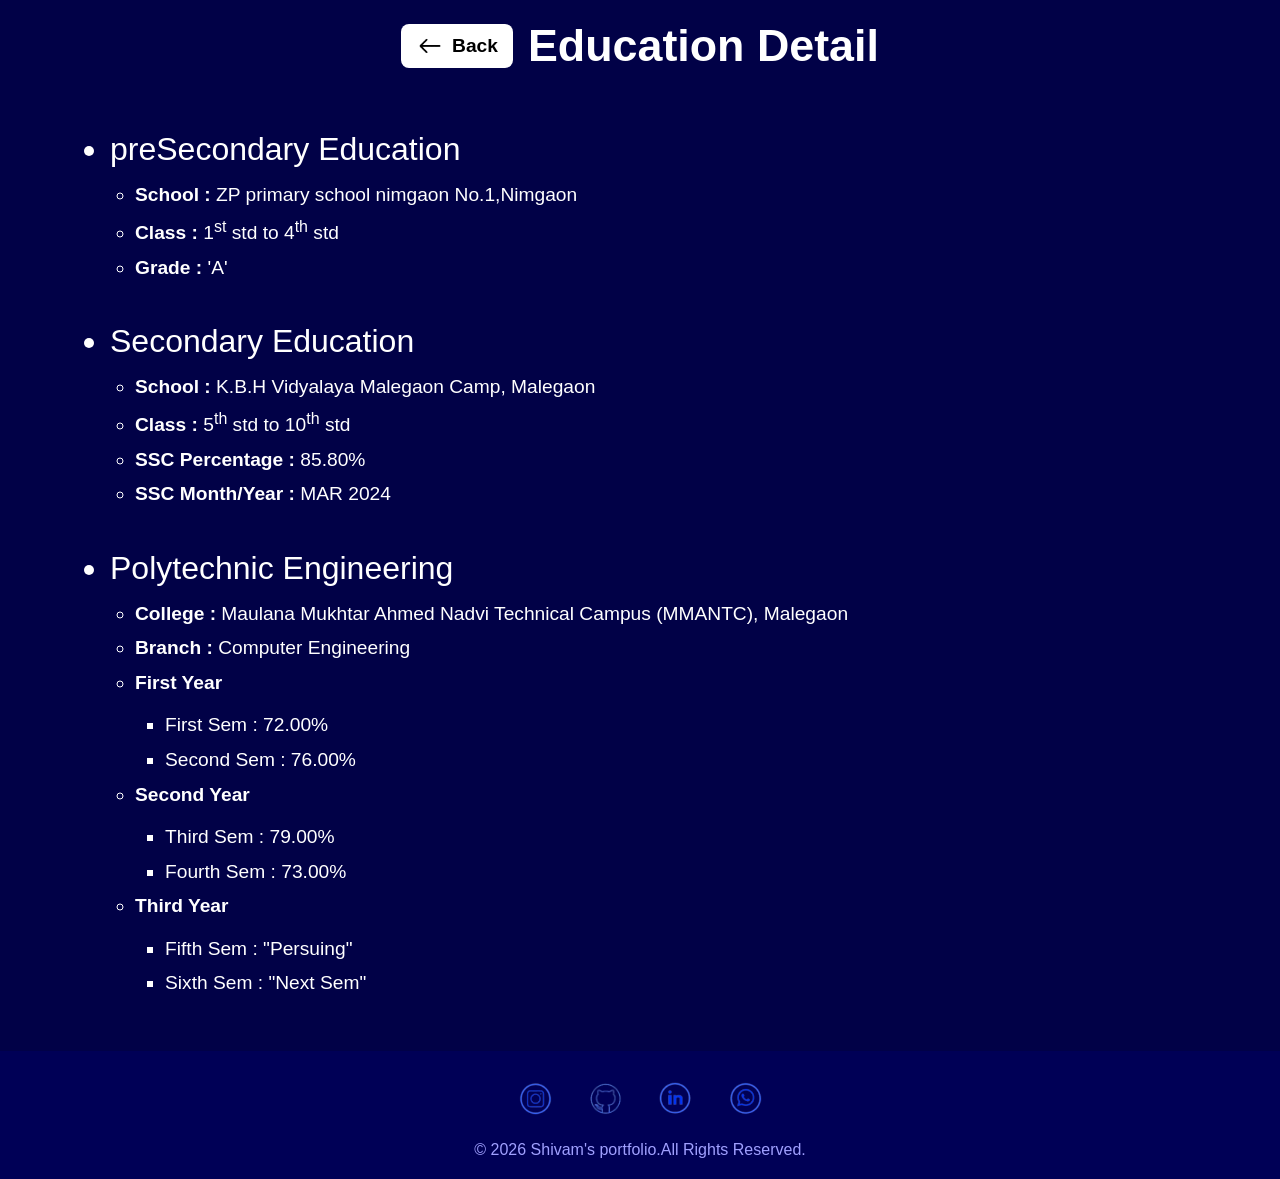
<file: Education.html>
<!DOCTYPE html>
<html lang="en">

<head>
  <meta charset="UTF-8">
  <meta name="viewport" content="width=device-width, initial-scale=1.0">
  <title>Education</title>
  <link rel="Stylesheet" href="eduStyle.css">
</head>

<body>
  <div class="Back">

    <a href="index.html">
      <div class="backBtn">
        <img src="arrow.png" alt="Back">
        <h2>Back</h2>
      </div>
    </a>
    <h1 class="h1">Education Detail</h1>
  </div>
  <ul class="educ">
    <li class="school">preSecondary Education</li>
    <ul class="pre">
      <li><b>School :</b> ZP primary school nimgaon No.1,Nimgaon</li>
      <li><b>Class :</b> 1<sup>st</sup> std to 4<sup>th</sup> std</li>
      <li><b>Grade :</b> 'A'</li>
    </ul><br>
    <li class="school">Secondary Education</li>
    <ul class="pre">
      <li><b>School :</b> K.B.H Vidyalaya Malegaon Camp, Malegaon</li>
      <li><b>Class :</b> 5<sup>th</sup> std to 10<sup>th</sup> std</li>
      <li><b>SSC Percentage :</b> 85.80%</li>
      <li><b>SSC Month/Year :</b> MAR 2024</li>
    </ul><br>
    <li class="school">Polytechnic Engineering</li>
    <ul class="pre">
      <li><b>College :</b> Maulana Mukhtar Ahmed Nadvi Technical Campus (MMANTC), Malegaon</li>
      <li><b>Branch :</b> Computer Engineering</li>
      <li><b>First Year</b></li>
      <ul class="sem">
        <li>First Sem : 72.00%</li>
        <li>Second Sem : 76.00%</li>
      </ul>
      <li><b>Second Year</b></li>
      <ul class="sem">
        <li>Third Sem : 79.00%</li>
        <li>Fourth Sem : 73.00%</li>
      </ul>
      <li><b>Third Year</b></li>
      <ul class="sem">
        <li>Fifth Sem : "Persuing"</li>
        <li>Sixth Sem : "Next Sem"</li>
      </ul>
    </ul>

  </ul>



  <footer>
    <div class="Social-media">
      <a href="https://www.instagram.com/itz_engr_shivam_hiray?igsh=MXVuMm80YWk2cjhyYQ==">
        <div class="social">
          <img src="insta-removebg-preview.png" id="insta">
        </div>
      </a>
      <a href="https://github.com/Shivam04-max">
        <div class="social">
          <img src="githublogo-removebg-preview.png" id="insta">
        </div>
      </a>
      <a
        href="https://www.linkedin.com/in/shivam-hiray?utm_source=share_via&utm_content=profile&utm_medium=member_android">
        <div class="social">
          <img src="linkedIn-removebg-preview.png" id="insta">
        </div>
      </a>
      <a href="https://whatsapp.com/channel/0029Vau7NBF6WaKuw8DzAH0U">
        <div class="social">
          <img src="whatsapp-removebg-preview.png" id="insta">
        </div>
      </a>
    </div>
    <p style="font-size: 16px;">&copy; 2026 Shivam's portfolio.All Rights Reserved.</p>
  </footer>
</body>

</html>
</file>
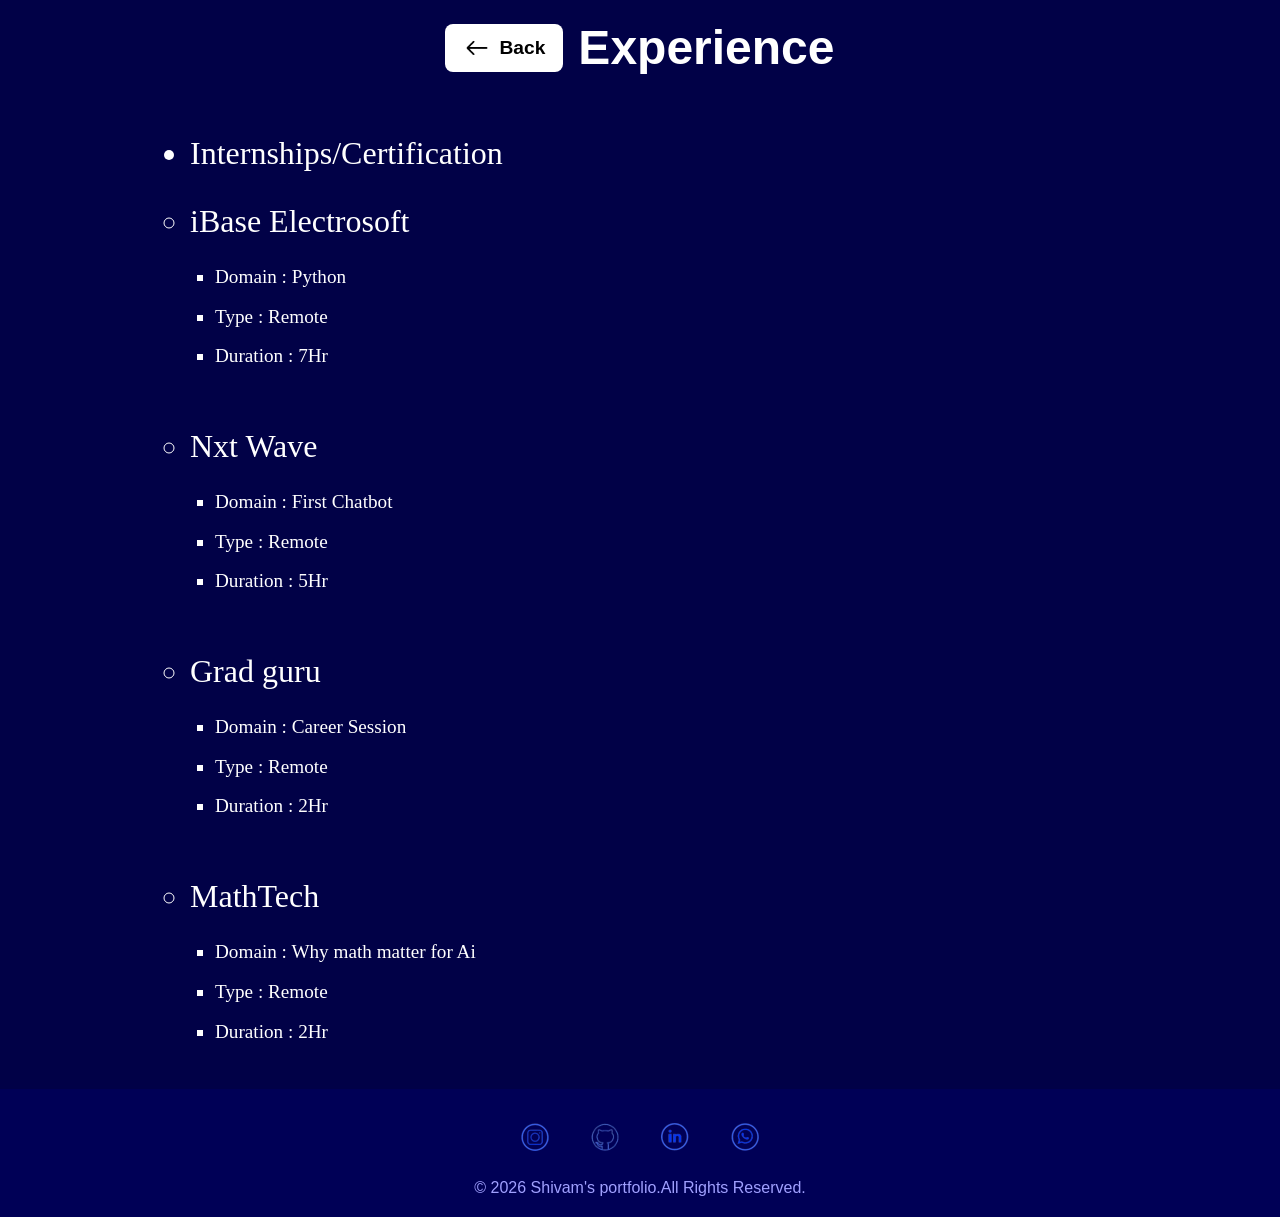
<file: Experience.html>
<!DOCTYPE html>
<html lang="en">

<head>
  <meta charset="UTF-8">
  <meta name="viewport" content="width=device-width, initial-scale=1.0">
  <title>Experience</title>
  <link rel="Stylesheet" href="expStyle.css">
</head>

<body>
  <div class="Back">

    <a href="index.html">
      <div class="backBtn">
        <img src="arrow.png" alt="Back">
        <h2>Back</h2>
      </div>
    </a>
    <h1 class="h1">Experience</h1>
  </div>
  <ul class="experience">
    <li class="Li">Internships/Certification</li>
    <ul>
      <li class="Li">iBase Electrosoft</li>
      <ul class="pre">
        <li>Domain : Python</li>
        <li>Type : Remote</li>
        <li>Duration : 7Hr</li>
      </ul><br>
      <li class="Li">Nxt Wave</li>
      <ul class="pre">
        <li>Domain : First Chatbot</li>
        <li>Type : Remote</li>
        <li>Duration : 5Hr</li>
      </ul><br>
      <li class="Li">Grad guru</li>
      <ul class="pre">
        <li>Domain : Career Session</li>
        <li>Type : Remote</li>
        <li>Duration : 2Hr</li>
      </ul><br>
      <li class="Li">MathTech</li>
      <ul class="pre">
        <li>Domain : Why math matter for Ai</li>
        <li>Type : Remote</li>
        <li>Duration : 2Hr</li>
      </ul>
    </ul>
  </ul>
  <footer>
    <div class="Social-media">
      <a href="https://www.instagram.com/itz_engr_shivam_hiray?igsh=MXVuMm80YWk2cjhyYQ==">
        <div class="social">
          <img src="insta-removebg-preview.png" id="insta">
        </div>
      </a>
      <a href="https://github.com/Shivam04-max">
        <div class="social">
          <img src="githublogo-removebg-preview.png" id="insta">
        </div>
      </a>
      <a
        href="https://www.linkedin.com/in/shivam-hiray?utm_source=share_via&utm_content=profile&utm_medium=member_android">
        <div class="social">
          <img src="linkedIn-removebg-preview.png" id="insta">
        </div>
      </a>
      <a href="https://whatsapp.com/channel/0029Vau7NBF6WaKuw8DzAH0U">
        <div class="social">
          <img src="whatsapp-removebg-preview.png" id="insta">
        </div>
      </a>
    </div>
    <p style="font-size: 16px;">&copy; 2026 Shivam's portfolio.All Rights Reserved.</p>
  </footer>
</body>

</html>
</file>
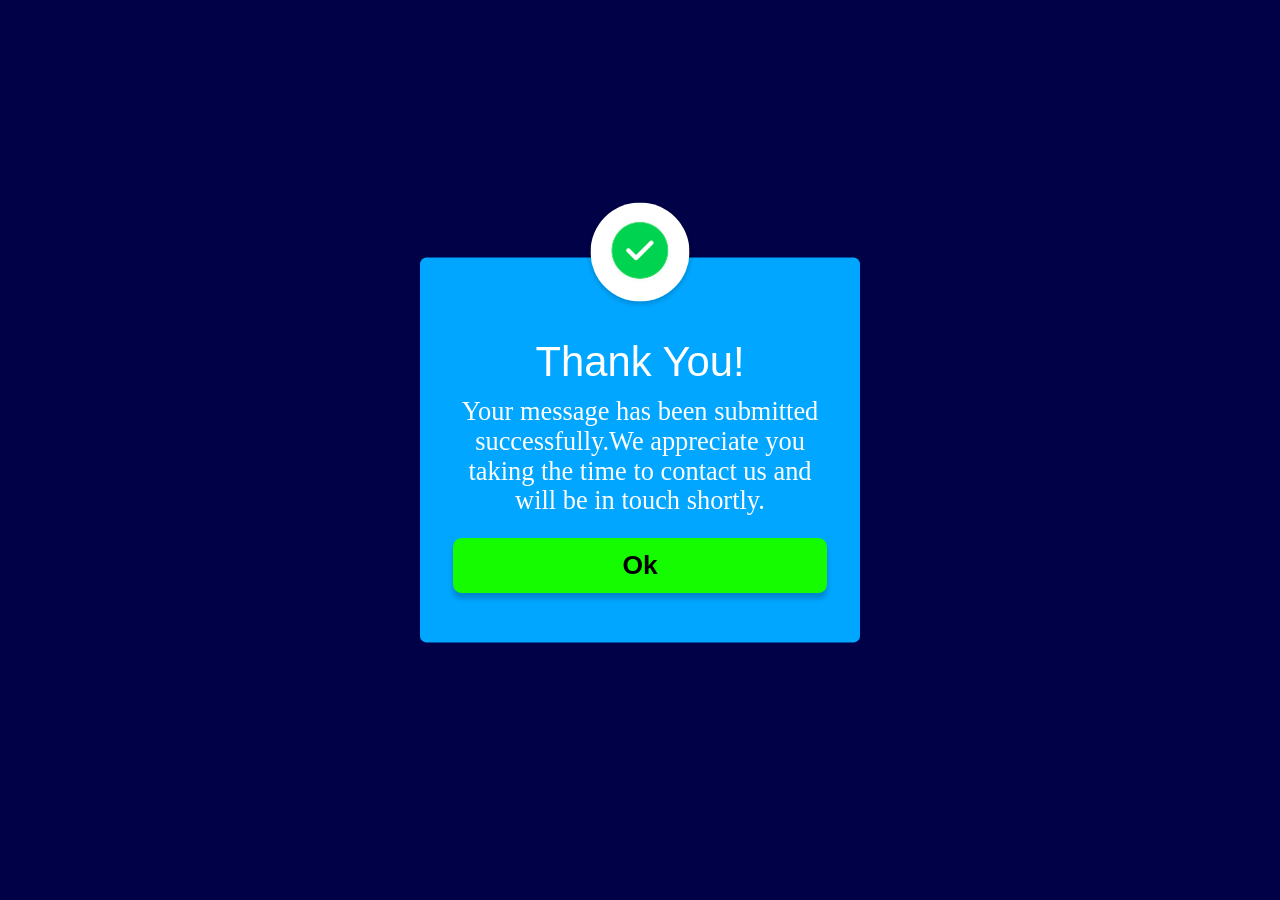
<file: popup.html>
<!DOCTYPE html>
<html lang="en">

<head>
    <meta charset="UTF-8">
    <meta name="viewport" content="width=device-width, initial-scale=1.0">
    <title>Submitted</title>
    <link rel="stylesheet" href="style.css">
</head>

<body>
    <div class="msg-container hide">
        <img src="check.gif" alt="check" class="check">
        <h1 class="Tnk">Thank You!</h1>
        <h5 class="res">Your message has been submitted successfully.We appreciate you taking the time to contact us and
            will be in touch shortly.</h5>
        <a href="index.html">
            <button name="button" class="btn" id="ok">Ok</button>
        </a>
    </div>
    <!-- <script src="app.js"></script> -->
</body>

</html>
</file>
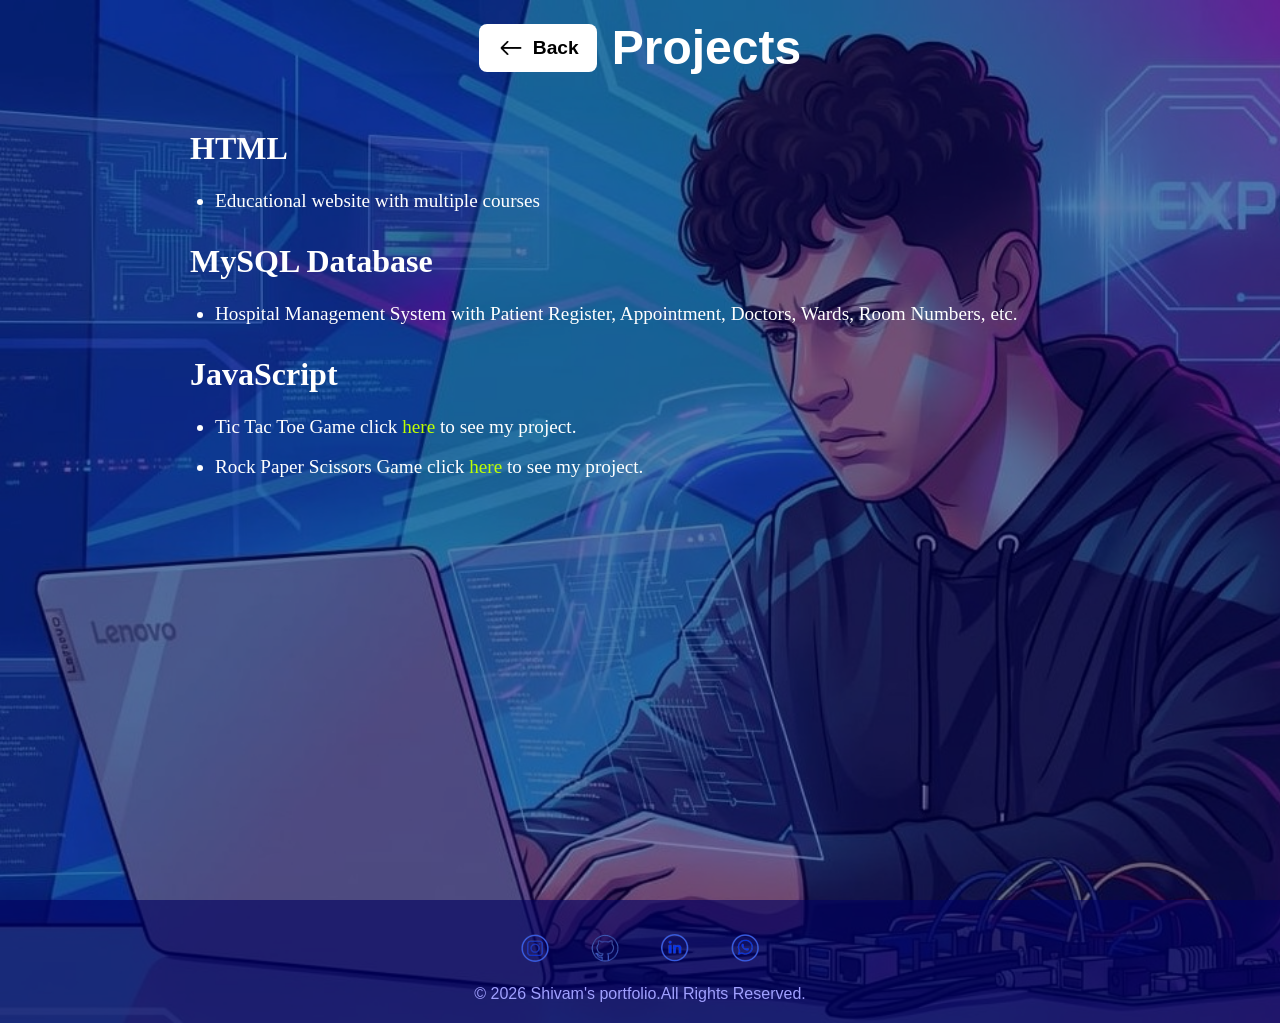
<file: Projects.html>
<!DOCTYPE html>
<html lang="en">

<head>
  <meta charset="UTF-8">
  <meta name="viewport" content="width=device-width, initial-scale=1.0">
  <title>Projects</title>
  <link rel="Stylesheet" href="proStyle.css">
</head>

<body>
  <div class="body">
    <div class="Back">

      <a href="index.html">
        <div class="backBtn">
          <img src="arrow.png" alt="Back">
          <h2>Back</h2>
        </div>
      </a>
      <h1 class="h1">Projects</h1>
    </div>
    <div class="proj">
      <h2 class="school">HTML</h2>
      <ul class="pre">
        <li>Educational website with multiple courses</li>
      </ul>

      <h2 class="school">MySQL Database</h2>
      <ul class="pre">
        <li>Hospital Management System with Patient Register, Appointment, Doctors, Wards, Room Numbers, etc.</li>
      </ul>

      <h2 class="school">JavaScript</h2>
      <ul class="pre">
        <li>Tic Tac Toe Game click <a href="https://shivam04-max.github.io/Shivam-s-Tic-Tac-Toe/"
            target="_blank">here</a> to see my project.</li>
      </ul>
      <ul class="pre">
        <li>Rock Paper Scissors Game click <a href="https://shivam04-max.github.io/Rock-Paper-Scissors.game/"
            target="_blank">here</a> to see my project.</li>
      </ul>
    </div>
  </div>

  <footer>
    <div class="Social-media">
      <a href="https://www.instagram.com/itz_engr_shivam_hiray?igsh=MXVuMm80YWk2cjhyYQ==">
        <div class="social">
          <img src="insta-removebg-preview.png" id="insta">
        </div>
      </a>
      <a href="https://github.com/Shivam04-max">
        <div class="social">
          <img src="githublogo-removebg-preview.png" id="insta">
        </div>
      </a>
      <a
        href="https://www.linkedin.com/in/shivam-hiray?utm_source=share_via&utm_content=profile&utm_medium=member_android">
        <div class="social">
          <img src="linkedIn-removebg-preview.png" id="insta">
        </div>
      </a>
      <a href="https://whatsapp.com/channel/0029Vau7NBF6WaKuw8DzAH0U">
        <div class="social">
          <img src="whatsapp-removebg-preview.png" id="insta">
        </div>
      </a>
    </div>
    <p style="font-size: 16px;">&copy; 2026 Shivam's portfolio.All Rights Reserved.</p>
  </footer>
</body>

</html>
</file>
<file: eduStyle.css>
* {
    margin: 0;
    padding: 0;
    box-sizing: border-box;
}

html {
    scroll-behavior: smooth;
}

body {
    background: rgb(1, 1, 71);
    color: white;
    font-family: Arial, Helvetica, sans-serif;
    overflow-x: hidden;
}

/* Header */

.Back {
    display: flex;
    align-items: center;
    justify-content: center;
    flex-wrap: wrap;
    gap: 15px;
    padding: 20px;
}

.Back a {
    text-decoration: none;
}

.backBtn {
    display: flex;
    align-items: center;
    justify-content: center;
    background: white;
    border-radius: 8px;
    padding: 8px 15px;
    transition: 0.3s;
}

.backBtn img {
    width: 28px;
    height: 28px;
}

.backBtn h2 {
    color: black;
    font-size: 1.2rem;
    margin-left: 8px;
}

.backBtn:hover {
    background: aqua;
}

.h1 {
    text-align: center;
    font-size: clamp(1.8rem, 4vw, 2.8rem);
}

/* Education Section */

.educ,
.proj {
    width: 90%;
    max-width: 1100px;
    margin: auto;
    padding: 20px;
}

.school {
    font-size: clamp(1.3rem, 3vw, 2rem);
    margin: 20px 0 10px;
}

.pre {
    margin-left: 25px;
    font-size: clamp(1rem, 2vw, 1.2rem);
    line-height: 1.8;
}

.sem {
    margin-left: 30px;
    margin-top: 8px;
}

/* Footer */

footer {
    background: rgba(0, 0, 97, 0.6);
    text-align: center;
    padding: 20px;
    margin-top: 30px;
}

footer p {
    color: rgb(160, 160, 255);
    font-size: 1rem;
    margin-top: 15px;
}

.Social-media {
    display: flex;
    justify-content: center;
    flex-wrap: wrap;
    gap: 15px;
}

.social {
    width: 55px;
    height: 55px;
    display: flex;
    justify-content: center;
    align-items: center;
    border-radius: 50%;
    transition: .3s;
}

.social:hover {
    background: #081b31;
}

#insta {
    width: 45px;
    height: 45px;
    object-fit: cover;
}

/* =====================
   Tablet
===================== */

@media (max-width: 768px) {
    body {
        min-height: 100vh;
        display: flex;
        flex-direction: column;
    }

    .Back {
        flex-direction: column;
    }

    .educ {
        flex: 1;
    }

    .pre {
        margin-left: 20px;
    }

    .sem {
        margin-left: 20px;
    }

    .school {
        font-size: 1.5rem;
    }

    footer {
        margin-top: auto;
    }
}

/* =====================
   Mobile
===================== */

@media (max-width: 480px) {

    .Back {
        padding: 15px;
    }

    .backBtn {
        padding: 6px 12px;
    }

    .backBtn img {
        width: 22px;
        height: 22px;
    }

    .backBtn h2 {
        font-size: 1rem;
    }

    .h1 {
        font-size: 1.7rem;
    }

    .educ {
        width: 95%;
        padding: 10px;
    }

    .school {
        font-size: 1.3rem;
    }

    .pre {
        margin-left: 15px;
        font-size: 0.95rem;
    }

    .sem {
        margin-left: 15px;
    }

    .social {
        width: 45px;
        height: 45px;
    }

    #insta {
        width: 35px;
        height: 35px;
    }

    footer p {
        font-size: 0.85rem;
    }
}
</file>
<file: expStyle.css>
* {
    margin: 0;
    padding: 0;
    box-sizing: border-box;
}

html {
    scroll-behavior: smooth;
}

body {
    background: rgb(1, 1, 71);
    color: white;
    font-family: Arial, Helvetica, sans-serif;
    overflow-x: hidden;
}

/* Header */

.Back {
    display: flex;
    justify-content: center;
    align-items: center;
    flex-wrap: wrap;
    gap: 15px;
    padding: 20px;
    text-align: center;
}

.Back a {
    text-decoration: none;
}

.backBtn {
    display: flex;
    align-items: center;
    background: white;
    border-radius: 8px;
    padding: 10px 18px;
    transition: 0.3s;
}

.backBtn img {
    width: 28px;
    height: 28px;
}

.backBtn h2 {
    color: black;
    font-size: 1.2rem;
    margin-left: 8px;
}

.backBtn:hover {
    background: aqua;
}

.h1 {
    font-size: clamp(2rem, 5vw, 3rem);
}

/* Experience */

.experience {
    width: 90%;
    max-width: 900px;
    margin: 30px auto;
    font-family: "Times New Roman", Times, serif;
    line-height: 1.8;
}

.Li {
    font-size: clamp(1.2rem, 3vw, 2rem);
    margin: 10px 0;
}

.pre {
    margin-left: 25px;
    font-size: clamp(1rem, 2vw, 1.2rem);
}

.pre li {
    margin: 5px 0;
}

/* Footer */

footer {
    background: rgba(0, 0, 97, 0.6);
    text-align: center;
    padding: 20px;
    margin-top: 40px;
}

footer p {
    color: rgb(160, 160, 255);
    font-size: 1rem;
    margin-top: 15px;
}

.Social-media {
    display: flex;
    justify-content: center;
    flex-wrap: wrap;
    gap: 15px;
}

.social {
    width: 55px;
    height: 55px;
    display: flex;
    justify-content: center;
    align-items: center;
    border-radius: 50%;
    transition: 0.3s;
}

.social:hover {
    background: #081b31;
}

#insta {
    width: 40px;
    height: 40px;
    object-fit: contain;
}

/* Tablet */

@media (max-width: 768px) {
    body {
        min-height: 100vh;
        display: flex;
        flex-direction: column;
    }

    .Back {
        flex-direction: column;
    }

    .backBtn {
        padding: 8px 15px;
    }

    .experience {
        width: 92%;
    }

    .pre {
        margin-left: 20px;
    }

    footer {
        margin-top: auto;
    }
}

/* Mobile */

@media (max-width: 480px) {
    .Back {
        padding: 15px;
    }

    .backBtn img {
        width: 24px;
        height: 24px;
    }

    .backBtn h2 {
        font-size: 1rem;
    }

    .experience {
        width: 95%;
        margin: 20px auto;
    }

    .Li {
        font-size: 1.2rem;
    }

    .pre {
        margin-left: 15px;
        font-size: 1rem;
    }

    .social {
        width: 50px;
        height: 50px;
    }

    #insta {
        width: 35px;
        height: 35px;
    }

    footer p {
        font-size: 0.9rem;
    }
}
</file>
<file: style.css>
@import url('https://fonts.googleapis.com/css2?family=Poppins:ital,wght@0,100;0,200;0,300;0,400;0,500;0,600;0,700;0,800;0,900;1,100;1,200;1,300;1,400;1,500;1,600;1,700;1,800;1,900&display=swap');

* {
    margin: 0;
    padding: 0;
    box-sizing: border-box;
}

html {
    scroll-behavior: smooth;
}

body {
    background-color: rgb(1, 1, 71);
    color: white;
    font-family: Arial, Helvetica, sans-serif;
    overflow-x: hidden;
}

.Header {
    width: 100%;
    min-height: 100vh;
    padding: 20px;
}

#Header {
    width: 100%;
    min-height: 90vh;
    display: flex;
    align-items: center;
    justify-content: space-between;
    gap: 40px;
}


.nav {
    backdrop-filter: blur(8px);
    -webkit-backdrop-filter: blur(8px);
    display: flex;
    justify-content: center;
    align-items: center;
    flex-wrap: wrap;
    gap: 25px;
    padding: 15px;
    position: sticky;
    top: 0;
    z-index: 100;
}

.nav a {
    margin: 0;
    color: darkorange;
}

a:hover {
    color: yellow;
    text-decoration: underline;
}

.box-1 {
    flex: 1;
    display: flex;
    flex-direction: column;
    justify-content: center;
}

.socials-container {
    display: flex;
    flex-wrap: wrap;
    gap: 15px;
    margin-top: 30px;
    margin-left: 20px;
}

.socials-container a {
    background-color: white;
    padding: 1em;
    border-radius: 50%;
    height: 64px;
    width: 64px;
    box-sizing: border-box;
    flex-shrink: 0;
    display: grid;
    place-items: center;
    box-shadow: 0 5px 10px rgba(0, 0, 0, 0.05);
}

.socials-container a svg {
    height: 32px;
}

.socials-container a::before {
    content: attr(data-social);
    position: absolute;
    background-color: var(--accent-color);
    color: white;
    text-decoration: none;
    padding: 0.5em 1em;
    border-radius: 100px;
    box-shadow: 0 5px 10px rgba(0, 0, 0, 0.05);
    transform: translateY(-30px) rotate(25deg);
    opacity: 0;
    transition: 200ms cubic-bezier(.42, 0, .44, 1.68);
}

.socials-container a:hover {
    background-color: var(--accent-color);
    fill: white;
}

.socials-container a::after {
    content: '';
    position: absolute;
    height: 0;
    width: 0;
    border-left: 8px solid transparent;
    border-right: 8px solid transparent;
    border-top: 10px solid var(--accent-color);
    transform: translateY(0) rotate(25deg);
    opacity: 0;
    transition: 200ms cubic-bezier(.42, 0, .44, 1.68);
}

.socials-container a:hover::before {
    transform: translateY(-65px) rotate(0);
    opacity: 1;
}

.socials-container a:hover::after {
    transform: translateY(-42px) rotate(0);
    opacity: 1;
}

.box-2 {
    background: none;
    flex: 1;
    display: flex;
    justify-content: center;
    align-items: center;
}


.logo {
    width: min(450px, 80vw);
    height: min(450px, 80vw);
    object-fit: cover;
    border-radius: 50%;
}

.logo:hover {
    transform: scale(1.1);
    transition: 1s;
    box-shadow: 20px 30px 50px rgba(167, 167, 167, 0.705);
}

h1 {
    margin-left: 20px;
    margin-top: 10px;
    font-size: clamp(2rem, 5vw, 5rem);
}

p {
    margin-left: 20px;
    font-size: clamp(1rem, 2vw, 1.8rem);
}

.H {
    color: rgb(0, 213, 255);
    white-space: nowrap;
    overflow: hidden;
    border-right: 3px solid rgb(0, 213, 255);
    width: 0;


    animation:
        typing 2.5s steps(18, end) forwards,
        blink-cursor 0.75s step-end infinite;
    animation-delay: 0.8s;
}

.S {
    white-space: nowrap;
    overflow: hidden;
    border-right: 3px solid #ffffff;
    width: 0;


    animation:
        typing 3.5s steps(18, end) forwards,
        blink-cursor 0.75s step-end infinite;
    animation-delay: 1s;
}

@keyframes typing {
    from {
        width: 0;
    }

    to {
        width: 18ch;
    }
}

@keyframes blink-cursor {

    from,
    to {
        border-color: transparent;
    }

    50% {
        border-color: #000;
    }
}

.Qualification {
    background: white;
    color: black;
    padding: 80px 20px;
}

.Quallification h1 {
    font-size: clamp(2rem, 4vw, 4rem);
    padding-top: 20px;
}

.Education {
    display: flex;
    justify-content: center;
    align-items: center;
    flex-wrap: wrap;
    gap: 40px;
}

.edu,
.exp,
.pro {
    width: 280px;
    height: 280px;
    border-radius: 50%;
}

.edu {
    background-image: url(School.png);
    background-size: cover;
    background-position: center;
    border-radius: 50%;
    width: min(300px, 80vw);
    height: min(300px, 80vw);
    transition: 0.4s ease;
}

.edu:hover {
    transform: scale(1.1);
    transition: 1s;
    box-shadow: 0px 4px 10px 0px rgba(167, 4, 4, 0.705);
}

.exp {
    background-image: url(experience.png);
    background-size: cover;
    background-position: center;
    width: min(300px, 80vw);
    height: min(300px, 80vw);
    transition: 0.4s ease;
    border-radius: 50%;
}

.exp:hover {
    transform: scale(1.1);
    transition: 1s;
    box-shadow: 0px 4px 10px 0px rgba(4, 167, 4, 0.705);
}

.pro {
    background-image: url(project.png);
    background-size: cover;
    background-position: center;
    border-radius: 50%;
    width: min(300px, 80vw);
    height: min(300px, 80vw);
    transition: 0.4s ease;
}

.pro:hover {
    transform: scale(1.1);
    transition: 1s;
    box-shadow: 0px 4px 10px 0px rgba(4, 4, 167, 0.705);
}

.Contact {
    min-height: 90vh;
    text-align: center;
    padding-top: 1rem;
}

.Contact h1 {
    font-size: clamp(2rem, 4vw, 4rem);
    margin-top: 30px;
}

.Contact p {
    margin-top: 10px;
    font-size: clamp(1rem, 2vw, 1.3rem);
}

.form {
    display: flex;
    justify-content: center;
    padding: 20px;
    text-align: left;
}

form {
    width: 100%;
    max-width: 600px;
}

input {
    width: 100%;
    height: 20%;
}

label {
    font-size: 1rem;
}

button {
    margin-top: 15px;
    width: 150px;
    height: 50px;
    border: none;
    border-radius: 8px;
    background: rgb(0, 213, 255);
    color: rgb(255, 255, 255);
    font-family: Arial, Helvetica, sans-serif;
    font-size: 1rem;
    font-weight: bold;
    margin-bottom: 15px;
    cursor: pointer;
}

button:hover {
    background: rgb(255, 255, 255);
    color: rgb(0, 213, 255);
}

textarea {
    width: 100%;
    height: 40%;
}


.msg-container {
    width: 400px;
    position: absolute;
    background-color: rgb(0, 166, 255);
    text-align: center;
    border-radius: 6px;
    top: 50%;
    left: 50%;
    transform: translate(-50%, -50%) scale(1.1);
    padding: 0 30px 30px;
    transition: transform 0.4s, top 0.4s;

}

.check {
    height: 90px;
    width: 90px;
    border-radius: 50%;
    margin-top: -50px;
    box-shadow: 0 2px 5px rgba(1, 1, 1, 0.2);
}

.Tnk {
    margin: 30px 0 10px;
    font-weight: 500;
    font-size: 38px;
}

.res {
    font-size: 1.5rem;
    font-family: 'Times New Roman', Times, serif;
    font-weight: lighter;
}

.msg-container button {
    width: 100%;
    font-size: 1.5rem;
    background-color: rgb(21, 252, 0);
    color: #000;
    margin-top: 20px;
    border: 0;
    outline: none;
    box-shadow: 0 5px 5px rgba(1, 1, 1, 0.2);
}

.msg-container button:hover {
    background-color: blue;
    color: white;
}

footer {
    background-color: rgba(0, 0, 97, 0.621);
    color: rgb(105, 85, 204);
    text-align: center;
    padding: 15px;
    margin-top: 10px;
}

footer p {
    font-size: 0.9rem;
}

.Social-media {
    display: flex;
    flex-wrap: wrap;
    justify-content: center;
    gap: 0.25rem;
}

.social {
    height: 50px;
    width: 50px;
    border-radius: 50%;
    display: flex;
    justify-content: center;
    align-items: center;
}

.social:hover {
    background-color: #081b31;
}

#insta {
    height: 50px;
    width: 50px;
    object-fit: cover;
    border-radius: 50%;
}

#insta:hover {
    background-color: #f4f4f6;
}

/* Tablet */

@media (max-width:992px) {

    #Header {
        flex-direction: column-reverse;
        text-align: center;
        justify-content: center;
    }

    .box-1 {
        align-items: center;
    }

    h1,
    p {
        margin-left: 0;
    }

    .socials-container {
        justify-content: center;
        margin-left: 0;
    }

    .logo {
        width: 350px;
        height: 350px;
    }
}

/* Mobile */

@media (max-width:768px) {

    .logo {
        width: 280px;
        height: 280px;
    }

    .edu,
    .exp,
    .pro {
        width: 220px;
        height: 220px;
    }

    button {
        width: 100%;
    }

    .nav {
        gap: 12px;
    }

    .socials-container a {
        width: 55px;
        height: 55px;
    }

    .socials-container a svg {
        width: 26px;
        height: 26px;
    }
}

/* Small Phones */

@media (max-width:480px) {

    .logo {
        width: 220px;
        height: 220px;
    }

    .edu,
    .exp,
    .pro {
        width: 180px;
        height: 180px;
    }

    h1 {
        font-size: 2rem;
    }

    p {
        font-size: 1rem;
    }

    .nav a {
        font-size: 14px;
    }
}
</file>
<file: proStyle.css>
* {
    margin: 0;
    padding: 0;
    box-sizing: border-box;
}

html {
    scroll-behavior: smooth;
}

body {
    /* background-color: rgb(1, 1, 71); */
    background: url("projectback.jpeg");
    background-repeat: no-repeat;
    background-size: cover;
    color: white;
    font-family: Arial, Helvetica, sans-serif;
    overflow-x: hidden;

    display: flex;
    flex-direction: column;
    min-height: 100vh;
}
.body {
    background-color: rgba(0, 0, 97, 0.5);
    width: 100%;
    min-height: 100vh;
}

/* Header */

.Back {
    display: flex;
    justify-content: center;
    align-items: center;
    flex-wrap: wrap;
    gap: 15px;
    padding: 20px;
    text-align: center;
}

.Back a {
    text-decoration: none;
}

.backBtn {
    display: flex;
    align-items: center;
    background: white;
    border-radius: 8px;
    padding: 10px 18px;
    transition: 0.3s;
}

.backBtn:hover {
    background: aqua;
}

.backBtn img {
    width: 28px;
    height: 28px;
}

.backBtn h2 {
    color: black;
    font-size: 1.2rem;
    margin-left: 8px;
}

.h1 {
    font-size: clamp(2rem, 5vw, 3rem);
}

/* Projects */

.proj {
    flex: 1;
    width: 90%;
    max-width: 900px;
    margin: 25px auto;
    font-family: "Times New Roman", Times, serif;
    line-height: 1.8;
}

.school {
    font-size: clamp(1.3rem, 3vw, 2rem);
    margin: 15px 0 5px;
}

.pre {
    margin-left: 25px;
    font-size: clamp(1rem, 2vw, 1.2rem);
}

.pre li {
    margin: 6px 0;
}

.pre a {
    color: rgb(191, 255, 0);
    text-decoration: none;
}

.sem {
    margin-left: 20px;
}

/* Footer */

footer {
    background: rgba(0, 0, 97,0.8);
    text-align: center;
    padding: 20px;
    margin-top: auto;
}

footer p {
    color: rgb(160, 160, 255);
    font-size: 1rem;
    margin-top: 10px;
}

.Social-media {
    display: flex;
    justify-content: center;
    flex-wrap: wrap;
    gap: 15px;
}

.social {
    width: 55px;
    height: 55px;
    border-radius: 50%;
    display: flex;
    justify-content: center;
    align-items: center;
    transition: 0.3s;
}

.social:hover {
    background: #081b31;
}

#insta {
    width: 40px;
    height: 40px;
    object-fit: contain;
}

/* Tablet */

@media (max-width:768px) {

    .Back {
        flex-direction: column;
    }

    .proj {
        width: 92%;
    }

    .pre {
        margin-left: 20px;
    }
}

/* Mobile */

@media (max-width:480px) {

    .Back {
        padding: 15px;
    }

    .backBtn {
        padding: 8px 14px;
    }

    .backBtn img {
        width: 24px;
        height: 24px;
    }

    .backBtn h2 {
        font-size: 1rem;
    }

    .proj {
        width: 95%;
        margin: 20px auto;
    }

    .school {
        font-size: 1.3rem;
    }

    .pre {
        margin-left: 15px;
        font-size: 1rem;
    }

    .social {
        width: 50px;
        height: 50px;
    }

    #insta {
        width: 35px;
        height: 35px;
    }

    footer p {
        font-size: 0.9rem;
    }
}
</file>
